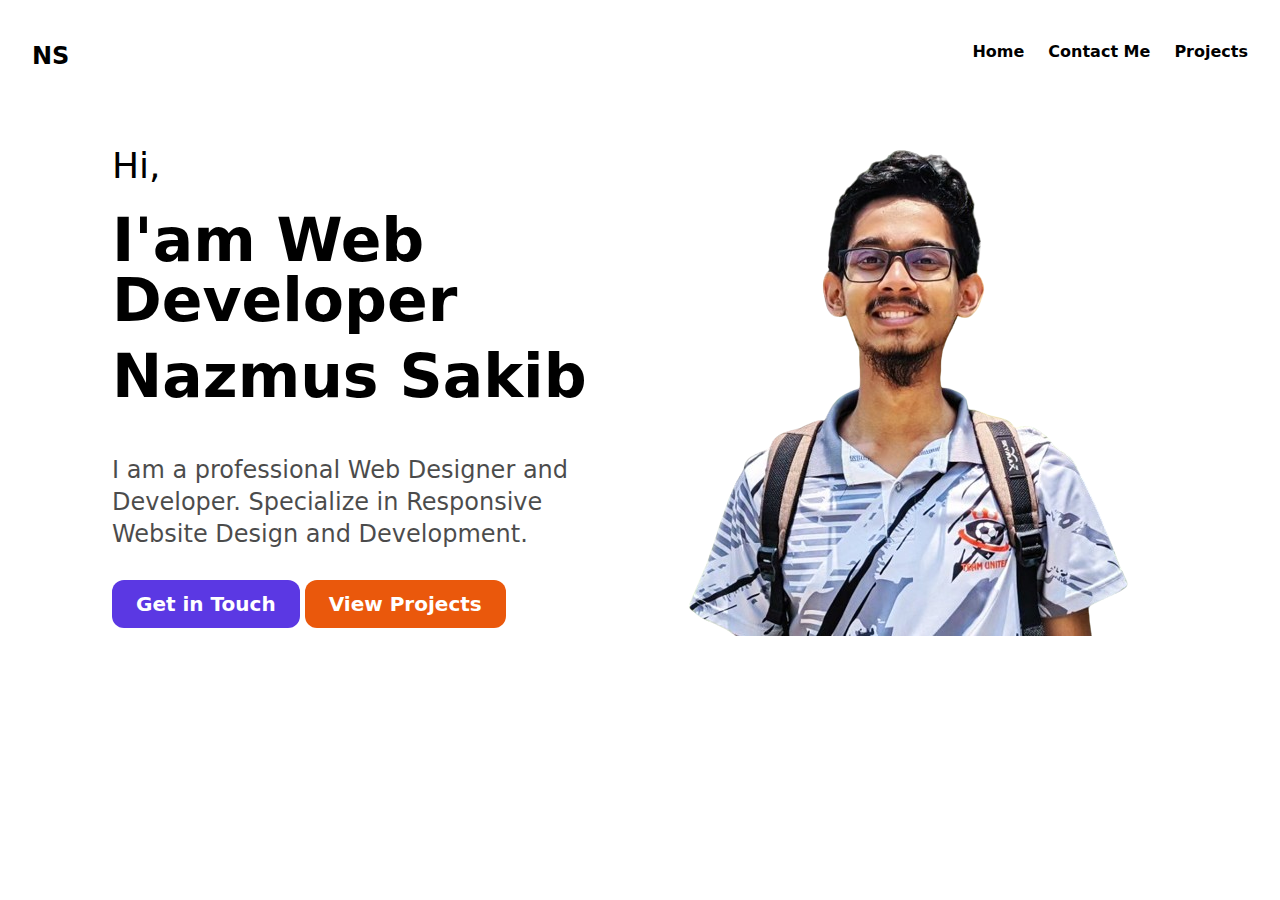
<file: src/index.html>
<!doctype html>
<html>
<head>
  <meta charset="UTF-8">
  <meta name="viewport" content="width=device-width, initial-scale=1.0">
  <link href="./output.css" rel="stylesheet">
  <title>My Portfolio</title>
</head>
<body>
    <section id="body" class="container mx-auto">
        <section id="nav-bar" class="flex justify-between py-10 px-8">
            <div class="font-bold text-2xl">
                NS
            </div>
            <div class="hidden md:flex gap-6 font-semibold">
                <a href="./index.html">Home</a>
                <a href="./contactus.html">Contact Me</a>
                <!-- <a href="">About Me</a> -->
                <a href="https://github.com/nzsakib507" target="_blank">Projects</a>
            </div>
            <!-- <button onmouseover="" class="hover:bg"></button> -->
        </section>
        <!-- <div style="border: 1px;"></div> -->
        <section id="hero" class="grid grid-cols-2 gap-2 px-3 lg:gap-7 md:gap-4 md:px-8 lg:px-28 mb-5 md:mb-20 items-center">
            <div class="">
                <div class="text-2xl md:text-4xl py-0 md:py-4">Hi, </div>
                <div class="text-2xl md:text-6xl font-semibold py-0 md:py-2">I'am Web Developer</div>
                <div class="text-2xl md:text-6xl font-semibold py-0 md:py-2">Nazmus Sakib</div>
                <div class="hidden lg:block text-2xl w-11/12 py-10 opacity-70">
                    I am a professional Web Designer and Developer. Specialize in Responsive Website Design and Development.
                </div>
                <a href="./contactus.html" target="_blank" class="px-1 py-1 md:px-3 md:py-2 lg:px-6 lg:py-3 text-white font-semibold bg-[#5B38E3] text-sm md:text-xl rounded-sm md:rounded-xl">Get in Touch</a>
                <a href="https://github.com/nzsakib507" target="_blank" class="px-1 py-1 md:px-3 md:py-2 lg:px-6 lg:py-3 text-white font-semibold bg-orange-600 text-sm md:text-xl rounded-sm md:rounded-xl">View Projects</a>
            </div>
            <div class="flex items-center justify-center">
                <img src="./assets/my photo.png" class=""/>
            </div>
        </section>
    </section>

    
    <!-- <section id="about-me" class="py-6 bg-slate- text-white">
        <div class="container mx-auto py-3">
            <div class="text-4xl text-center font-semibold">About Me</div>
            <div class="w-[650px] py-6 opacity-80 mx-auto text-center">
                I'am a talented website designer and figma designer with 1 year expreience and recived 95% client satisfaction scores. Compleated projects 10% before goals.
            </div>
            <div class="mx-auto flex justify-center gap-6 py-7">
                <div class="flex w-[300px] justify-center items-center gap-2 bg-zinc-500 rounded-xl py-3 px-3">
                    <div class="font-bold text-center">20 <br>Acchivements</div>
                </div>
                <div class="flex w-[300px] justify-center items-center gap-2 bg-zinc-500 rounded-xl py-3 px-3">
                    <div class="font-bold text-center">50 <br>Projects</div>
                </div>
                <div class="flex w-[300px] justify-center items-center gap-2 bg-zinc-500 rounded-xl py-3 px-3">
                    <div class="font-bold text-center">20+ <br>Clients served</div>
                </div>
            </div>
        </div>
    </section> -->
</body>
</html>
</file>
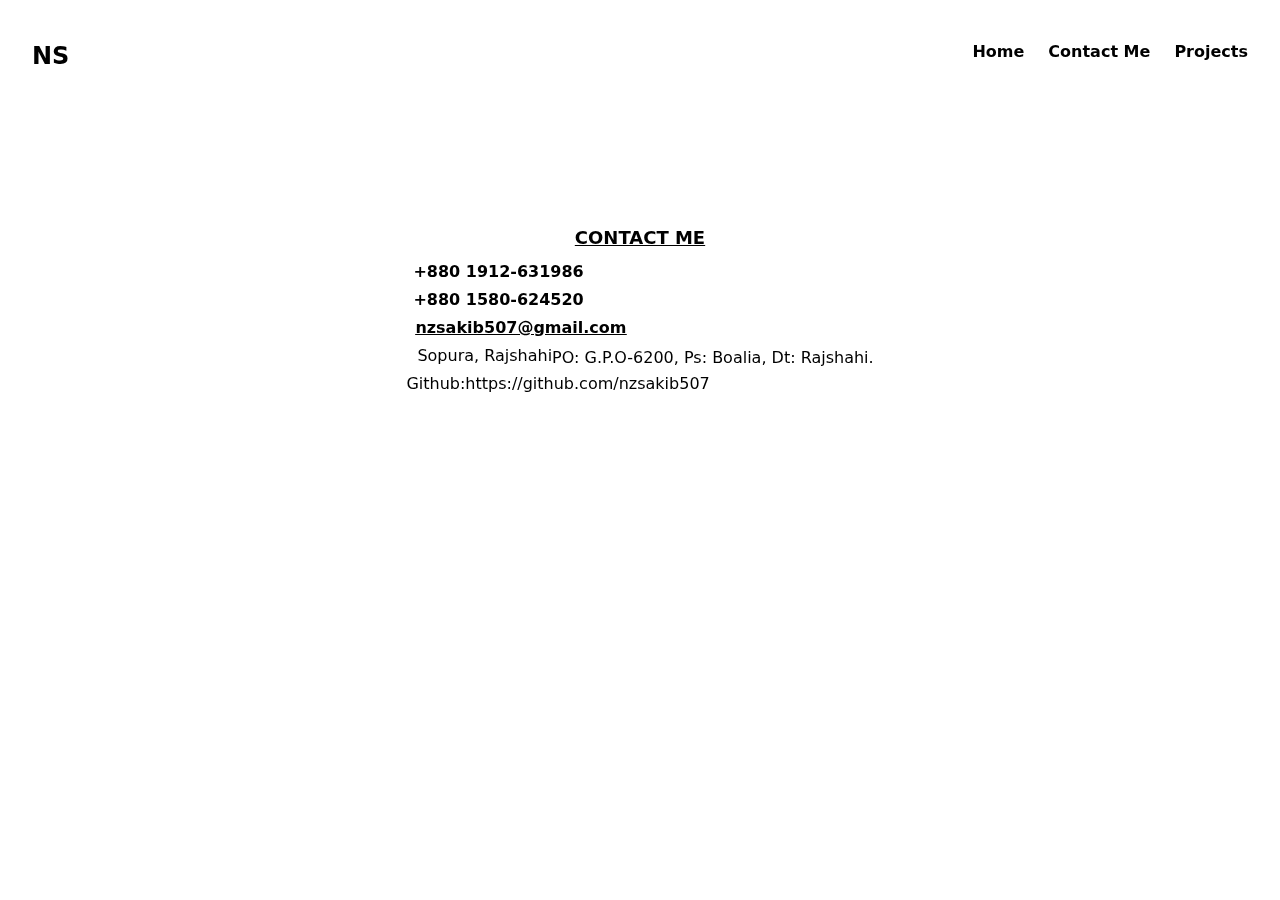
<file: src/contactus.html>
<!doctype html>
<html>

<head>
    <meta charset="UTF-8">
    <meta name="viewport" content="width=device-width, initial-scale=1.0">
    <link href="./output.css" rel="stylesheet">
    <title>Portfolio</title>
    <link rel="stylesheet"
        href="https://fonts.googleapis.com/css2?family=Material+Symbols+Outlined:opsz,wght,FILL,GRAD@20..48,100..700,0..1,-50..200" />
    <link rel="stylesheet" href="https://cdnjs.cloudflare.com/ajax/libs/font-awesome/6.5.1/css/all.min.css"
        integrity="sha512-DTOQO9RWCH3ppGqcWaEA1BIZOC6xxalwEsw9c2QQeAIftl+Vegovlnee1c9QX4TctnWMn13TZye+giMm8e2LwA=="
        crossorigin="anonymous" referrerpolicy="no-referrer" />
</head>

<body>
    <section id="body" class="container mx-auto fixed">
        <section id="nav-bar" class="flex justify-between py-10 px-8">
            <div class="font-bold text-2xl">
                NS
            </div>
            <div class="hidden md:flex gap-6 font-semibold">
                <a href="./index.html">Home</a>
                <a href="./contactus.html">Contact Me</a>
                <!-- <a href="">About Me</a> -->
                <a href="https://github.com/nzsakib507" target="_blank">Projects</a>
            </div>
        </section>
        <section id="contactUs"
            class="container mx-auto pt-10 md:pt-28">
            <div class="w-fit mx-auto">
                <h3 class="text-lg font-bold mb-2 underline text-center">CONTACT ME</h3>
                <div class="flex flex-wrap content-center items-center">
                    <i class="fa-solid fa-phone" style="color: #000000; margin-right: 7px;"></i>
                    <p class="mb-1">
                        <span class="font-bold">+880 1912-631986</span>
                    </p>
                </div>
                <div class="flex flex-wrap content-center items-center">
                    <i class="fa-solid fa-phone" style="color: #000000; margin-right: 7px;"></i>
                    <p class="mb-1">
                        <span class="font-bold">+880 1580-624520</span>
                    </p>
                </div>

                <!-- <p class="mb-1"><span class="font-bold">+88 01724-727580</span></p> -->
                <div class="flex flex-wrap content-center items-center">
                    <i class="fa-solid fa-envelope" style="color: #000000; margin-right: 9px;"></i>
                    <p class="mb-1 underline">
                        <a href="mailto:arifulislam5501@gmail.com" class="font-bold">nzsakib507@gmail.com</a>
                    </p>
                </div>
                <!-- <p class="mb-1"><span class="font-bold">arifulislam5501@gmail.com</span></p> -->
                <div class="flex flex-wrap content-center items-center">
                    <i class="fa-solid fa-location-dot" style="color: #000000;
                    margin-right: 11px;"></i>
                    <p class="mb-1">
                        <span class="font-medium">Sopura, Rajshahi</span>
                    </p>
                    <p>
                        <span class="font-medium">PO: G.P.O-6200, Ps: Boalia, Dt: Rajshahi.</span>
                    </p>
                </div>
                <div class="flex flex-wrap content-center items-center">
                    <p class="">
                        <span class="font-medium">Github: </span>
                    </p>
                    <p>
                        <span class="font-medium">https://github.com/nzsakib507</span>
                    </p>
                </div>
            </div>
        </section>
</body>

</html>
</file>
<file: src/output.css>
/*
! tailwindcss v3.4.3 | MIT License | https://tailwindcss.com
*/

/*
1. Prevent padding and border from affecting element width. (https://github.com/mozdevs/cssremedy/issues/4)
2. Allow adding a border to an element by just adding a border-width. (https://github.com/tailwindcss/tailwindcss/pull/116)
*/

*,
::before,
::after {
  box-sizing: border-box;
  /* 1 */
  border-width: 0;
  /* 2 */
  border-style: solid;
  /* 2 */
  border-color: #e5e7eb;
  /* 2 */
}

::before,
::after {
  --tw-content: '';
}

/*
1. Use a consistent sensible line-height in all browsers.
2. Prevent adjustments of font size after orientation changes in iOS.
3. Use a more readable tab size.
4. Use the user's configured `sans` font-family by default.
5. Use the user's configured `sans` font-feature-settings by default.
6. Use the user's configured `sans` font-variation-settings by default.
7. Disable tap highlights on iOS
*/

html,
:host {
  line-height: 1.5;
  /* 1 */
  -webkit-text-size-adjust: 100%;
  /* 2 */
  -moz-tab-size: 4;
  /* 3 */
  -o-tab-size: 4;
     tab-size: 4;
  /* 3 */
  font-family: ui-sans-serif, system-ui, sans-serif, "Apple Color Emoji", "Segoe UI Emoji", "Segoe UI Symbol", "Noto Color Emoji";
  /* 4 */
  font-feature-settings: normal;
  /* 5 */
  font-variation-settings: normal;
  /* 6 */
  -webkit-tap-highlight-color: transparent;
  /* 7 */
}

/*
1. Remove the margin in all browsers.
2. Inherit line-height from `html` so users can set them as a class directly on the `html` element.
*/

body {
  margin: 0;
  /* 1 */
  line-height: inherit;
  /* 2 */
}

/*
1. Add the correct height in Firefox.
2. Correct the inheritance of border color in Firefox. (https://bugzilla.mozilla.org/show_bug.cgi?id=190655)
3. Ensure horizontal rules are visible by default.
*/

hr {
  height: 0;
  /* 1 */
  color: inherit;
  /* 2 */
  border-top-width: 1px;
  /* 3 */
}

/*
Add the correct text decoration in Chrome, Edge, and Safari.
*/

abbr:where([title]) {
  -webkit-text-decoration: underline dotted;
          text-decoration: underline dotted;
}

/*
Remove the default font size and weight for headings.
*/

h1,
h2,
h3,
h4,
h5,
h6 {
  font-size: inherit;
  font-weight: inherit;
}

/*
Reset links to optimize for opt-in styling instead of opt-out.
*/

a {
  color: inherit;
  text-decoration: inherit;
}

/*
Add the correct font weight in Edge and Safari.
*/

b,
strong {
  font-weight: bolder;
}

/*
1. Use the user's configured `mono` font-family by default.
2. Use the user's configured `mono` font-feature-settings by default.
3. Use the user's configured `mono` font-variation-settings by default.
4. Correct the odd `em` font sizing in all browsers.
*/

code,
kbd,
samp,
pre {
  font-family: ui-monospace, SFMono-Regular, Menlo, Monaco, Consolas, "Liberation Mono", "Courier New", monospace;
  /* 1 */
  font-feature-settings: normal;
  /* 2 */
  font-variation-settings: normal;
  /* 3 */
  font-size: 1em;
  /* 4 */
}

/*
Add the correct font size in all browsers.
*/

small {
  font-size: 80%;
}

/*
Prevent `sub` and `sup` elements from affecting the line height in all browsers.
*/

sub,
sup {
  font-size: 75%;
  line-height: 0;
  position: relative;
  vertical-align: baseline;
}

sub {
  bottom: -0.25em;
}

sup {
  top: -0.5em;
}

/*
1. Remove text indentation from table contents in Chrome and Safari. (https://bugs.chromium.org/p/chromium/issues/detail?id=999088, https://bugs.webkit.org/show_bug.cgi?id=201297)
2. Correct table border color inheritance in all Chrome and Safari. (https://bugs.chromium.org/p/chromium/issues/detail?id=935729, https://bugs.webkit.org/show_bug.cgi?id=195016)
3. Remove gaps between table borders by default.
*/

table {
  text-indent: 0;
  /* 1 */
  border-color: inherit;
  /* 2 */
  border-collapse: collapse;
  /* 3 */
}

/*
1. Change the font styles in all browsers.
2. Remove the margin in Firefox and Safari.
3. Remove default padding in all browsers.
*/

button,
input,
optgroup,
select,
textarea {
  font-family: inherit;
  /* 1 */
  font-feature-settings: inherit;
  /* 1 */
  font-variation-settings: inherit;
  /* 1 */
  font-size: 100%;
  /* 1 */
  font-weight: inherit;
  /* 1 */
  line-height: inherit;
  /* 1 */
  letter-spacing: inherit;
  /* 1 */
  color: inherit;
  /* 1 */
  margin: 0;
  /* 2 */
  padding: 0;
  /* 3 */
}

/*
Remove the inheritance of text transform in Edge and Firefox.
*/

button,
select {
  text-transform: none;
}

/*
1. Correct the inability to style clickable types in iOS and Safari.
2. Remove default button styles.
*/

button,
input:where([type='button']),
input:where([type='reset']),
input:where([type='submit']) {
  -webkit-appearance: button;
  /* 1 */
  background-color: transparent;
  /* 2 */
  background-image: none;
  /* 2 */
}

/*
Use the modern Firefox focus style for all focusable elements.
*/

:-moz-focusring {
  outline: auto;
}

/*
Remove the additional `:invalid` styles in Firefox. (https://github.com/mozilla/gecko-dev/blob/2f9eacd9d3d995c937b4251a5557d95d494c9be1/layout/style/res/forms.css#L728-L737)
*/

:-moz-ui-invalid {
  box-shadow: none;
}

/*
Add the correct vertical alignment in Chrome and Firefox.
*/

progress {
  vertical-align: baseline;
}

/*
Correct the cursor style of increment and decrement buttons in Safari.
*/

::-webkit-inner-spin-button,
::-webkit-outer-spin-button {
  height: auto;
}

/*
1. Correct the odd appearance in Chrome and Safari.
2. Correct the outline style in Safari.
*/

[type='search'] {
  -webkit-appearance: textfield;
  /* 1 */
  outline-offset: -2px;
  /* 2 */
}

/*
Remove the inner padding in Chrome and Safari on macOS.
*/

::-webkit-search-decoration {
  -webkit-appearance: none;
}

/*
1. Correct the inability to style clickable types in iOS and Safari.
2. Change font properties to `inherit` in Safari.
*/

::-webkit-file-upload-button {
  -webkit-appearance: button;
  /* 1 */
  font: inherit;
  /* 2 */
}

/*
Add the correct display in Chrome and Safari.
*/

summary {
  display: list-item;
}

/*
Removes the default spacing and border for appropriate elements.
*/

blockquote,
dl,
dd,
h1,
h2,
h3,
h4,
h5,
h6,
hr,
figure,
p,
pre {
  margin: 0;
}

fieldset {
  margin: 0;
  padding: 0;
}

legend {
  padding: 0;
}

ol,
ul,
menu {
  list-style: none;
  margin: 0;
  padding: 0;
}

/*
Reset default styling for dialogs.
*/

dialog {
  padding: 0;
}

/*
Prevent resizing textareas horizontally by default.
*/

textarea {
  resize: vertical;
}

/*
1. Reset the default placeholder opacity in Firefox. (https://github.com/tailwindlabs/tailwindcss/issues/3300)
2. Set the default placeholder color to the user's configured gray 400 color.
*/

input::-moz-placeholder, textarea::-moz-placeholder {
  opacity: 1;
  /* 1 */
  color: #9ca3af;
  /* 2 */
}

input::placeholder,
textarea::placeholder {
  opacity: 1;
  /* 1 */
  color: #9ca3af;
  /* 2 */
}

/*
Set the default cursor for buttons.
*/

button,
[role="button"] {
  cursor: pointer;
}

/*
Make sure disabled buttons don't get the pointer cursor.
*/

:disabled {
  cursor: default;
}

/*
1. Make replaced elements `display: block` by default. (https://github.com/mozdevs/cssremedy/issues/14)
2. Add `vertical-align: middle` to align replaced elements more sensibly by default. (https://github.com/jensimmons/cssremedy/issues/14#issuecomment-634934210)
   This can trigger a poorly considered lint error in some tools but is included by design.
*/

img,
svg,
video,
canvas,
audio,
iframe,
embed,
object {
  display: block;
  /* 1 */
  vertical-align: middle;
  /* 2 */
}

/*
Constrain images and videos to the parent width and preserve their intrinsic aspect ratio. (https://github.com/mozdevs/cssremedy/issues/14)
*/

img,
video {
  max-width: 100%;
  height: auto;
}

/* Make elements with the HTML hidden attribute stay hidden by default */

[hidden] {
  display: none;
}

*, ::before, ::after {
  --tw-border-spacing-x: 0;
  --tw-border-spacing-y: 0;
  --tw-translate-x: 0;
  --tw-translate-y: 0;
  --tw-rotate: 0;
  --tw-skew-x: 0;
  --tw-skew-y: 0;
  --tw-scale-x: 1;
  --tw-scale-y: 1;
  --tw-pan-x:  ;
  --tw-pan-y:  ;
  --tw-pinch-zoom:  ;
  --tw-scroll-snap-strictness: proximity;
  --tw-gradient-from-position:  ;
  --tw-gradient-via-position:  ;
  --tw-gradient-to-position:  ;
  --tw-ordinal:  ;
  --tw-slashed-zero:  ;
  --tw-numeric-figure:  ;
  --tw-numeric-spacing:  ;
  --tw-numeric-fraction:  ;
  --tw-ring-inset:  ;
  --tw-ring-offset-width: 0px;
  --tw-ring-offset-color: #fff;
  --tw-ring-color: rgb(59 130 246 / 0.5);
  --tw-ring-offset-shadow: 0 0 #0000;
  --tw-ring-shadow: 0 0 #0000;
  --tw-shadow: 0 0 #0000;
  --tw-shadow-colored: 0 0 #0000;
  --tw-blur:  ;
  --tw-brightness:  ;
  --tw-contrast:  ;
  --tw-grayscale:  ;
  --tw-hue-rotate:  ;
  --tw-invert:  ;
  --tw-saturate:  ;
  --tw-sepia:  ;
  --tw-drop-shadow:  ;
  --tw-backdrop-blur:  ;
  --tw-backdrop-brightness:  ;
  --tw-backdrop-contrast:  ;
  --tw-backdrop-grayscale:  ;
  --tw-backdrop-hue-rotate:  ;
  --tw-backdrop-invert:  ;
  --tw-backdrop-opacity:  ;
  --tw-backdrop-saturate:  ;
  --tw-backdrop-sepia:  ;
  --tw-contain-size:  ;
  --tw-contain-layout:  ;
  --tw-contain-paint:  ;
  --tw-contain-style:  ;
}

::backdrop {
  --tw-border-spacing-x: 0;
  --tw-border-spacing-y: 0;
  --tw-translate-x: 0;
  --tw-translate-y: 0;
  --tw-rotate: 0;
  --tw-skew-x: 0;
  --tw-skew-y: 0;
  --tw-scale-x: 1;
  --tw-scale-y: 1;
  --tw-pan-x:  ;
  --tw-pan-y:  ;
  --tw-pinch-zoom:  ;
  --tw-scroll-snap-strictness: proximity;
  --tw-gradient-from-position:  ;
  --tw-gradient-via-position:  ;
  --tw-gradient-to-position:  ;
  --tw-ordinal:  ;
  --tw-slashed-zero:  ;
  --tw-numeric-figure:  ;
  --tw-numeric-spacing:  ;
  --tw-numeric-fraction:  ;
  --tw-ring-inset:  ;
  --tw-ring-offset-width: 0px;
  --tw-ring-offset-color: #fff;
  --tw-ring-color: rgb(59 130 246 / 0.5);
  --tw-ring-offset-shadow: 0 0 #0000;
  --tw-ring-shadow: 0 0 #0000;
  --tw-shadow: 0 0 #0000;
  --tw-shadow-colored: 0 0 #0000;
  --tw-blur:  ;
  --tw-brightness:  ;
  --tw-contrast:  ;
  --tw-grayscale:  ;
  --tw-hue-rotate:  ;
  --tw-invert:  ;
  --tw-saturate:  ;
  --tw-sepia:  ;
  --tw-drop-shadow:  ;
  --tw-backdrop-blur:  ;
  --tw-backdrop-brightness:  ;
  --tw-backdrop-contrast:  ;
  --tw-backdrop-grayscale:  ;
  --tw-backdrop-hue-rotate:  ;
  --tw-backdrop-invert:  ;
  --tw-backdrop-opacity:  ;
  --tw-backdrop-saturate:  ;
  --tw-backdrop-sepia:  ;
  --tw-contain-size:  ;
  --tw-contain-layout:  ;
  --tw-contain-paint:  ;
  --tw-contain-style:  ;
}

.container {
  width: 100%;
}

@media (min-width: 640px) {
  .container {
    max-width: 640px;
  }
}

@media (min-width: 768px) {
  .container {
    max-width: 768px;
  }
}

@media (min-width: 1024px) {
  .container {
    max-width: 1024px;
  }
}

@media (min-width: 1280px) {
  .container {
    max-width: 1280px;
  }
}

@media (min-width: 1536px) {
  .container {
    max-width: 1536px;
  }
}

.fixed {
  position: fixed;
}

.mx-auto {
  margin-left: auto;
  margin-right: auto;
}

.mb-1 {
  margin-bottom: 0.25rem;
}

.mb-2 {
  margin-bottom: 0.5rem;
}

.mb-5 {
  margin-bottom: 1.25rem;
}

.flex {
  display: flex;
}

.grid {
  display: grid;
}

.hidden {
  display: none;
}

.w-11\/12 {
  width: 91.666667%;
}

.w-\[300px\] {
  width: 300px;
}

.w-\[650px\] {
  width: 650px;
}

.w-fit {
  width: -moz-fit-content;
  width: fit-content;
}

.grid-cols-2 {
  grid-template-columns: repeat(2, minmax(0, 1fr));
}

.flex-wrap {
  flex-wrap: wrap;
}

.content-center {
  align-content: center;
}

.items-center {
  align-items: center;
}

.justify-center {
  justify-content: center;
}

.justify-between {
  justify-content: space-between;
}

.gap-2 {
  gap: 0.5rem;
}

.gap-6 {
  gap: 1.5rem;
}

.rounded-sm {
  border-radius: 0.125rem;
}

.rounded-xl {
  border-radius: 0.75rem;
}

.border {
  border-width: 1px;
}

.bg-\[\#5B38E3\] {
  --tw-bg-opacity: 1;
  background-color: rgb(91 56 227 / var(--tw-bg-opacity));
}

.bg-orange-600 {
  --tw-bg-opacity: 1;
  background-color: rgb(234 88 12 / var(--tw-bg-opacity));
}

.bg-zinc-500 {
  --tw-bg-opacity: 1;
  background-color: rgb(113 113 122 / var(--tw-bg-opacity));
}

.px-1 {
  padding-left: 0.25rem;
  padding-right: 0.25rem;
}

.px-3 {
  padding-left: 0.75rem;
  padding-right: 0.75rem;
}

.px-8 {
  padding-left: 2rem;
  padding-right: 2rem;
}

.py-0 {
  padding-top: 0px;
  padding-bottom: 0px;
}

.py-1 {
  padding-top: 0.25rem;
  padding-bottom: 0.25rem;
}

.py-10 {
  padding-top: 2.5rem;
  padding-bottom: 2.5rem;
}

.py-3 {
  padding-top: 0.75rem;
  padding-bottom: 0.75rem;
}

.py-6 {
  padding-top: 1.5rem;
  padding-bottom: 1.5rem;
}

.py-7 {
  padding-top: 1.75rem;
  padding-bottom: 1.75rem;
}

.pt-10 {
  padding-top: 2.5rem;
}

.text-center {
  text-align: center;
}

.text-2xl {
  font-size: 1.5rem;
  line-height: 2rem;
}

.text-4xl {
  font-size: 2.25rem;
  line-height: 2.5rem;
}

.text-lg {
  font-size: 1.125rem;
  line-height: 1.75rem;
}

.text-sm {
  font-size: 0.875rem;
  line-height: 1.25rem;
}

.font-bold {
  font-weight: 700;
}

.font-medium {
  font-weight: 500;
}

.font-semibold {
  font-weight: 600;
}

.text-white {
  --tw-text-opacity: 1;
  color: rgb(255 255 255 / var(--tw-text-opacity));
}

.underline {
  text-decoration-line: underline;
}

.opacity-70 {
  opacity: 0.7;
}

.opacity-80 {
  opacity: 0.8;
}

@media (min-width: 768px) {
  .md\:mb-20 {
    margin-bottom: 5rem;
  }

  .md\:flex {
    display: flex;
  }

  .md\:gap-4 {
    gap: 1rem;
  }

  .md\:rounded-xl {
    border-radius: 0.75rem;
  }

  .md\:px-3 {
    padding-left: 0.75rem;
    padding-right: 0.75rem;
  }

  .md\:px-8 {
    padding-left: 2rem;
    padding-right: 2rem;
  }

  .md\:py-2 {
    padding-top: 0.5rem;
    padding-bottom: 0.5rem;
  }

  .md\:py-4 {
    padding-top: 1rem;
    padding-bottom: 1rem;
  }

  .md\:pt-28 {
    padding-top: 7rem;
  }

  .md\:text-4xl {
    font-size: 2.25rem;
    line-height: 2.5rem;
  }

  .md\:text-6xl {
    font-size: 3.75rem;
    line-height: 1;
  }

  .md\:text-xl {
    font-size: 1.25rem;
    line-height: 1.75rem;
  }
}

@media (min-width: 1024px) {
  .lg\:block {
    display: block;
  }

  .lg\:gap-7 {
    gap: 1.75rem;
  }

  .lg\:px-28 {
    padding-left: 7rem;
    padding-right: 7rem;
  }

  .lg\:px-6 {
    padding-left: 1.5rem;
    padding-right: 1.5rem;
  }

  .lg\:py-3 {
    padding-top: 0.75rem;
    padding-bottom: 0.75rem;
  }
}
</file>
